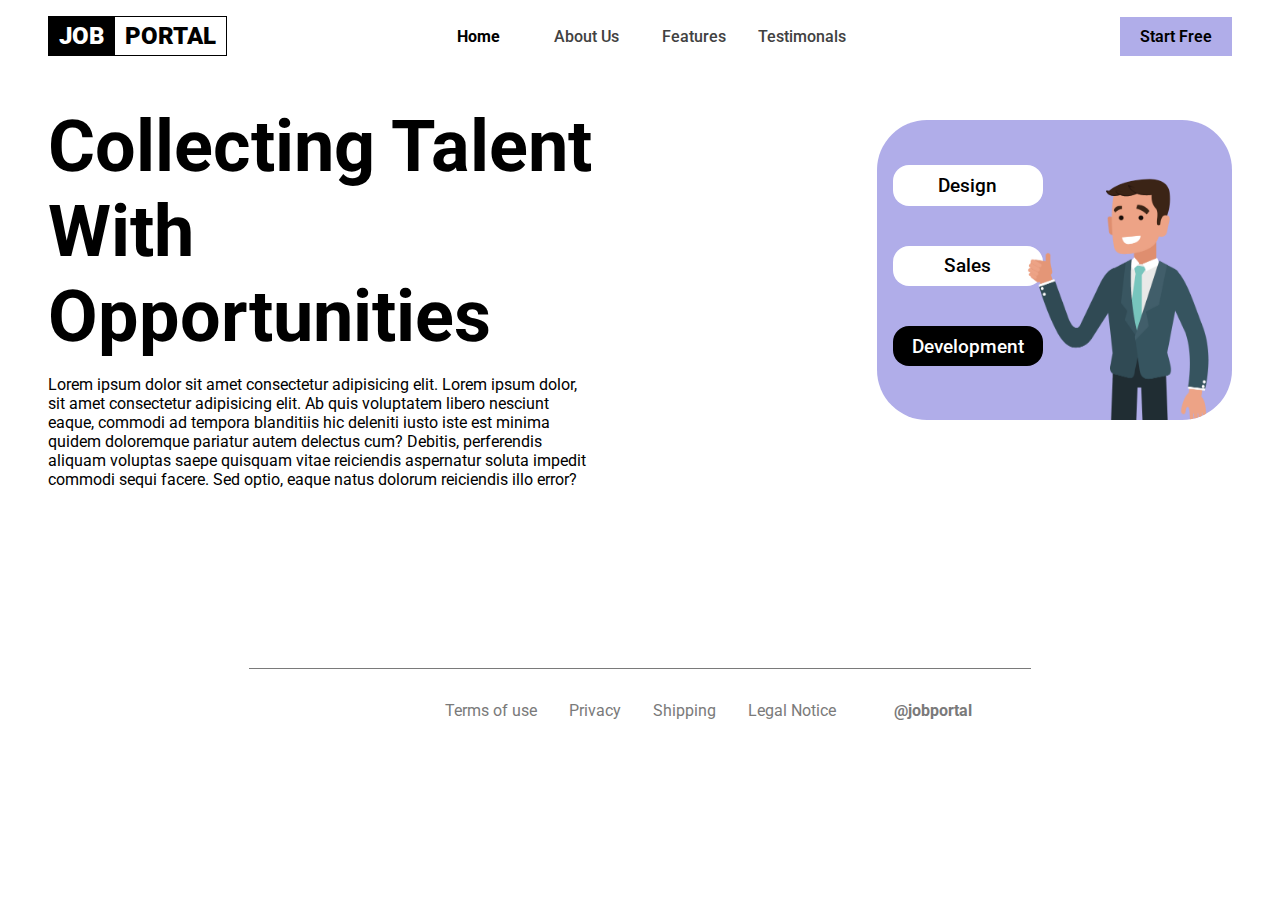
<file: index.html>
<!DOCTYPE html>
<html lang="en">
<head>
    <meta charset="UTF-8">
    <meta name="viewport" content="width=device-width, initial-scale=1.0">
    <link rel="stylesheet" href="style.css">
    <link rel="stylesheet" href="https://cdnjs.cloudflare.com/ajax/libs/font-awesome/6.5.2/css/all.min.css" integrity="sha512-SnH5WK+bZxgPHs44uWIX+LLJAJ9/2PkPKZ5QiAj6Ta86w+fsb2TkcmfRyVX3pBnMFcV7oQPJkl9QevSCWr3W6A==" crossorigin="anonymous" referrerpolicy="no-referrer" />
    <title>Job Portal</title>
</head>
<body>

    
    <header>

        <div class="logo">
            <div class="job">JOB</div>
            <div class="portal">PORTAL</div>
        </div>

        <nav>
            <a href="index.html" style="font-weight: bold; color: #000000;">Home</a>
            <a href="About.html">About Us</a>
            <a href="features.html">Features</a>
            <a href="testimonals.html">Testimonals</a>
        </nav>

        <button>Start Free</button>

        <div class="menu"><i class="fa-solid fa-bars"></i></div>
    </header>

    <div class="nav-menu">
            <a href="index.html" style="font-weight: bold; color: #000000;">Home</a>
            <a href="About.html">About Us</a>
            <a href="features.html">Features</a>
            <a href="testimonals.html">Testimonals</a>
            
            <a href=""><button class="mob">Start Free</button></a>
    </div>
    <div class="hero">
        <div class="content">
            
            <h1>Collecting Talent With Opportunities</h1>
            <p>Lorem ipsum dolor sit amet consectetur adipisicing elit. Lorem ipsum dolor, sit amet consectetur adipisicing elit. Ab quis voluptatem libero nesciunt eaque, commodi ad tempora blanditiis hic deleniti iusto iste est minima quidem doloremque pariatur autem delectus cum? Debitis, perferendis aliquam voluptas saepe quisquam vitae reiciendis aspernatur soluta impedit commodi sequi facere. Sed optio, eaque natus dolorum reiciendis illo error?</p>
            </div>
        <div class="btns-box">
            <div class="container">
                <button>Design</button>
                <button>Sales</button>
                <button>Development</button>
                <div class="img"></div>
            </div>
        </div>

        
    </div>
    <div class="logos">
        <a href="https://www.wix.com"><i class="fa-brands fa-wix"></i></a>
        <a href="https://www.google.com"><i class="fa-brands fa-google"></i></a>
        <a href="https://www.xbox.com/en-US/"><i class="fa-brands fa-xbox"></i></a>
        <a href="https://www.apple.com/"><i class="fa-brands fa-apple"></i></a>
        <a href="https://wordpress.com/"><i class="fa-brands fa-wordpress"></i></a>
        <a href="https://www.dropbox.com/"><i class="fa-brands fa-dropbox"></i></a>
    </div>

    <div class="footer">
        
        <div class="real">
            <div class="social">
                <i class="fa-brands fa-facebook"></i>
                <i class="fa-brands fa-instagram"></i>
                <i class="fa-brands fa-linkedin"></i>
                <i class="fa-brands fa-twitter"></i>
            </div>
            <div class="texts">
                <a href="">Terms of use</a>
                
                <a href="">Privacy</a>
                
                <a href="">Shipping</a>

                <a href="">Legal Notice</a>

                
            </div>

            <p>@jobportal</p>
        </div>
    </div>

    <script src="script.js"></script>
</body>
</html>
</file>
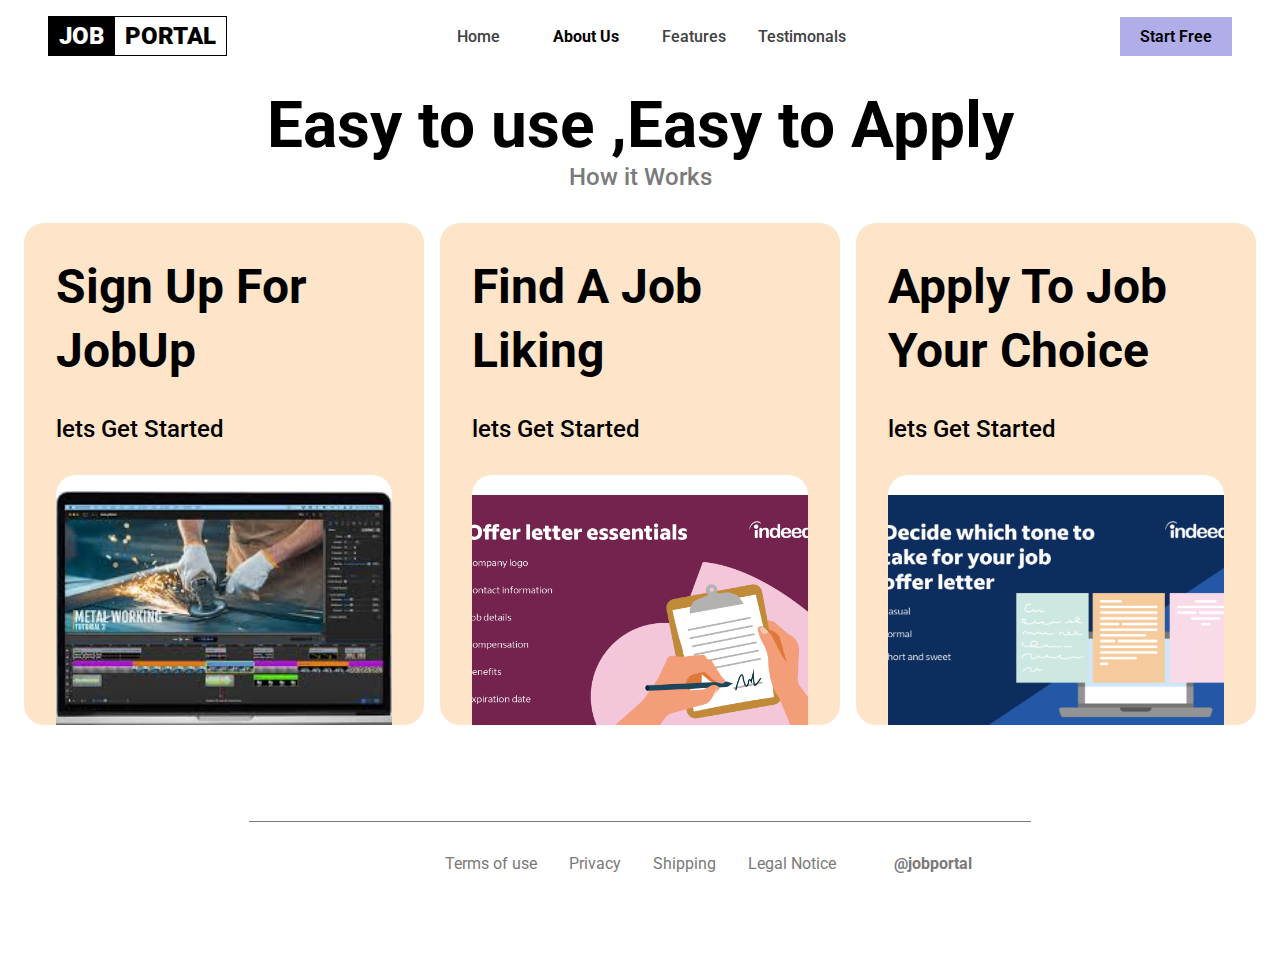
<file: About.html>
<!DOCTYPE html>
<html lang="en">
<head>
    <meta charset="UTF-8">
    <meta name="viewport" content="width=device-width, initial-scale=1.0">
    <link rel="stylesheet" href="style.css">
    <link rel="stylesheet" href="https://cdnjs.cloudflare.com/ajax/libs/font-awesome/6.5.2/css/all.min.css" integrity="sha512-SnH5WK+bZxgPHs44uWIX+LLJAJ9/2PkPKZ5QiAj6Ta86w+fsb2TkcmfRyVX3pBnMFcV7oQPJkl9QevSCWr3W6A==" crossorigin="anonymous" referrerpolicy="no-referrer" />
    <title>About</title>
    
</head>
<body>
    
    <header>

        <div class="logo">
            <div class="job">JOB</div>
            <div class="portal">PORTAL</div>
        </div>

        <nav>
            <a href="index.html">Home</a>
            <a href="About.html" style="font-weight: bold; color: #000000;">About Us</a>
            <a href="features.html">Features</a>
            <a href="testimonals.html">Testimonals</a>
        </nav>

        <button>Start Free</button>

        
        <div class="menu"><i class="fa-solid fa-bars"></i></div>
    </header>
    

    <div class="nav-menu">
        <a href="index.html" >Home</a>
        <a href="About.html" style="font-weight: bold; color: #000000;">About Us</a>
        <a href="features.html">Features</a>
        <a href="testimonals.html">Testimonals</a>

        <a href=""><button class="mob">Start Free</button></a>
    </div>

    <div class="about-hero">
        <div class="text">
            <h1>Easy to use ,Easy to Apply</h1>
            <p>How it Works</p>
        </div>
        <div class="box-container">
            <div class="box">
                <h2>Sign Up For JobUp</h2>
                <p>lets Get Started</p>
                <div class="inside"></div> 
            </div>
            <div class="box">
                <h2>Find A Job Liking</h2>
                <p>lets Get Started</p>
                <div class="inside"></div> 
            </div>
            <div class="box">
                <h2>Apply To Job Your Choice</h2>
                <p>lets Get Started</p>
                <div class="inside"></div> 
            </div>
        </div>
    </div>

    <div class="footer">
        
        <div class="real">
            <div class="social">
                <i class="fa-brands fa-facebook"></i>
                <i class="fa-brands fa-instagram"></i>
                <i class="fa-brands fa-linkedin"></i>
                <i class="fa-brands fa-twitter"></i>
            </div>
            <div class="texts">
                <a href="">Terms of use</a>
                
                <a href="">Privacy</a>
                
                <a href="">Shipping</a>

                <a href="">Legal Notice</a>

                
            </div>

            <p>@jobportal</p>
        </div>
    </div>

    
    <script src="script.js"></script>
</body>
</html>
</file>
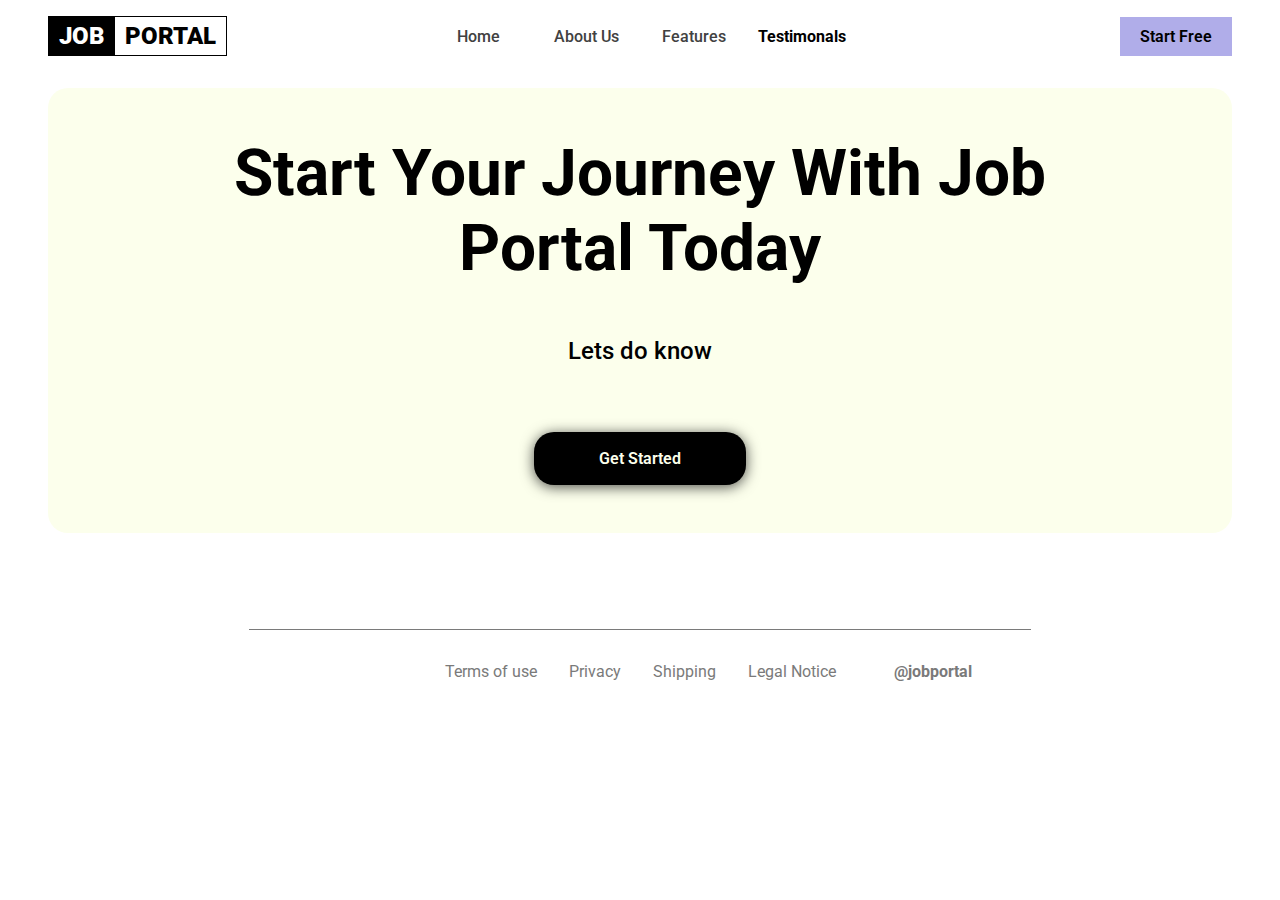
<file: testimonals.html>
<!DOCTYPE html>
<html lang="en">
<head>
    <meta charset="UTF-8">
    <meta name="viewport" content="width=device-width, initial-scale=1.0">
    <link rel="stylesheet" href="style.css">
    <link rel="stylesheet" href="https://cdnjs.cloudflare.com/ajax/libs/font-awesome/6.5.2/css/all.min.css" integrity="sha512-SnH5WK+bZxgPHs44uWIX+LLJAJ9/2PkPKZ5QiAj6Ta86w+fsb2TkcmfRyVX3pBnMFcV7oQPJkl9QevSCWr3W6A==" crossorigin="anonymous" referrerpolicy="no-referrer" />
   
    <title>Testimonals</title>
</head>
<body>
    
    
    <header>

        <div class="logo">
            <div class="job">JOB</div>
            <div class="portal">PORTAL</div>
        </div>

        <nav>
            <a href="index.html">Home</a>
            <a href="About.html">About Us</a>
            <a href="features.html">Features</a>
            <a href="testimonals.html" style="font-weight: bold; color: #000000;">Testimonals</a>
        </nav>

        <button class="btn">Start Free</button>

        
        <div class="menu"><i class="fa-solid fa-bars"></i></div>
    </header>

    <div class="nav-menu">
        <a href="index.html" >Home</a>
        <a href="About.html">About Us</a>
        <a href="features.html">Features</a>
        <a href="testimonals.html" style="font-weight: bold; color: #000000;">Testimonals</a>

        <a href=""><button class="mob">Start Free</button></a>
    </div>

    <div class="test-hero">
        <h1>Start Your Journey With Job Portal Today</h1>
        <br>
        <p>Lets do know</p>
        <br>
        <button>Get Started</button>
    </div>

    <div class="footer">
        
        <div class="real">
            <div class="social">
                <i class="fa-brands fa-facebook"></i>
                <i class="fa-brands fa-instagram"></i>
                <i class="fa-brands fa-linkedin"></i>
                <i class="fa-brands fa-twitter"></i>
            </div>
            <div class="texts">
                <a href="">Terms of use</a>
                
                <a href="">Privacy</a>
                
                <a href="">Shipping</a>

                <a href="">Legal Notice</a>

                
            </div>

            <p>@jobportal</p>
        </div>
    </div>

    
    <script src="script.js"></script>
</body>
</html>
</file>
<file: style.css>
@import url('https://fonts.googleapis.com/css2?family=Roboto:ital,wght@0,100;0,300;0,400;0,500;0,700;0,900;1,100;1,300;1,400;1,500;1,700;1,900&display=swap');


*{
    padding: 0;
    margin: 0;
    box-sizing: border-box;
    font-family: 'Roboto' , sans-serif;
}

body{
    display: flex;
    justify-content: center;
    align-items: center;
    flex-wrap: wrap;
}

header{
    width: 100%;
    padding: 1rem 3rem;
    /* background-color: aqua; */
    display: grid;
    grid-template-columns: 1fr 2fr 1fr;
    align-items: center;
    justify-items: flex-start;

}


header .logo{
    display: flex;
    justify-content: center;
    font-weight: 900;
    font-size: 1.5rem;
    border: 1px solid black ;
    align-self: flex-start;
    
}

header .logo .job{
    color: #ffffff;
    padding: 5px 10px;
    background-color: #000000;
}

header .logo .portal{
    color: #000000;
    padding: 5px 10px;
}


header nav{
    padding: auto;
    display: grid;
    justify-items: center;
    align-items: center;
    grid-template-columns: repeat(4,1fr);
    justify-self: center;
}

header nav a{
    border: none;
    outline: none;
    text-decoration: none;
    padding: 0px 10px;
    color: #414141;
    font-size: 1rem;
    font-weight: 500;
}

header nav a:hover{
    color: #000000;
}

header .menu{
    display: none;
    justify-self: flex-end;
    padding: 0.5rem 1rem;
}

header .menu i{
    font-size: 2rem;
    color: #414141;
}

header button , .mob{
    border: none;
    outline: none;
    background-color: #b0ade9;
    font-size: 1rem;
    padding: 10px 20px;
    font-weight: 600;
    justify-self: flex-end;
    cursor: pointer;
    transition: 0.5s ease;
}

header button:hover , .mob:hover{
    color: #b0ade9;
    background-color: #000000;
}

.nav-menu{
    
    visibility: hidden;
    width: 100%;
    position: absolute;
    z-index: 999;
    display: flex;
    justify-content: center;
    align-items: center;
    top: 4rem;
    padding: 3rem 0rem;
    text-align: center;
    flex-direction: column;
    background-color: #ffffff;
    transition: 0.5s ease-in-out;
}

.nav-menu a{
    border: none;
    outline: none;
    text-decoration: none;
    padding: 1rem;
    color: #414141;
    font-size: 2rem;
    font-weight: 500;
}

.nav-menu a:hover{
    color: #000000;
}

.hero {
    /* background-color: aquamarine; */
    display: grid;
    grid-template-columns: repeat(auto-fit ,minmax(450px,1fr));
    /* background-color: #214; */
    animation: fade-up  1s  linear ;
}

.hero .content{
    padding: 2rem 3rem;
    height: fit-content;
    /* background-color: aqua; */
    margin-bottom: 0%;
}

.hero .content h1{
    font-size: 4.5rem;
    font-weight: bold;
}

.hero .content p{
    font-size: 1rem;
    padding: 1rem 0rem;
}



.hero .btns-box{
    /* background-color: rgb(21, 105, 105); */
    position: relative;
    padding: 3rem 3rem 3rem 0rem;
    height: fit-content;
    right: 0;
    display: flex;
    justify-content: flex-end;
}
.hero .btns-box .container {
    
    animation: fade-up  1s  linear  ;
    background-color: #b0ade9;
    width: 60%;
    height: 300px;
    border-radius: 50px;
    display: grid;
    grid-template-columns: 1fr 1fr ;
    grid-template-rows: 5% repeat(3,30%) 5%;
    padding: 2rem 5rem 0rem 1rem;
    gap: 0rem 1rem;
    overflow: hidden;
    right: 0;
}

.hero .btns-box .container button{
    height: 50%;
    width: 150px;
    font-size: 1.2rem;
    border: none;
    outline: none;
    border-radius: 1rem;
    font-weight: 500;

    background-color: #ffffff;
}

.hero .btns-box .container button:nth-child(1){
    grid-row: 2;
}

.hero .btns-box .container button:nth-child(2){
    grid-row: 3;
}
.hero .btns-box .container button:nth-child(3){
    grid-row: 4;
    background-color: #000000;
    color: #ffffff;
}

.hero .btns-box .container .img{
    display: inline-block;
    width: 300px;
    height: 400px;
    background-image: url(man.png);
    background-size: 150%;
    background-position: top;
    transform: rotateY(180deg);
    margin-left: 100px ;
    
}

.logos{
    width: 100%;
    padding: 1rem 3rem;
    background-color: transparent;
    /* position: absolute; */
    bottom: 0;
    display: grid;
    grid-template-columns: repeat(auto-fit , minmax(100px , 1fr));
    align-items: center;
    justify-items: center;
    gap: 1rem   ;
}

.logos i{
    font-size: 3rem;
    display: inline-block;
    color: #7a7a7a; 
    transition: 0.5s ease;
}

.logos i:hover{
    color: #494949;
}

/*About page starts here*/

.about-hero{
    display: flex;
    justify-content: center;
    align-items: center;
    flex-wrap: wrap;
    
}

.about-hero .text{
    
    animation: fade-up  1s  linear ;
    width: 100%;
    padding: 1rem 3rem;
    text-align: center;
}

.about-hero .text h1{
    font-size: 4rem;
}

.about-hero .text p{
    font-size: 1.5rem;
    color: #7a7a7a;
    font-weight: 500;
}

.about-hero .box-container{
    width: 100%;;
    padding: 1rem 2rem;
    display: grid;
    grid-template-columns: repeat(auto-fit , minmax(370px,1fr));
    grid-template-rows: 1fr ;
    justify-items: center;
    gap: 2rem 2rem;
}

.about-hero .box-container .box{
    animation: fade-up  1s  linear ;
    background-color: #fee5c9;
    width: 400px;
    border-radius: 20px;
    padding: 2rem 2rem 0rem;
    overflow: hidden;
    transition: 0.5s ease;
}

.about-hero .box-container .box h2{
    font-size: 3rem;
    line-height: 4rem;
}

.about-hero .box-container .box p{
    font-size: 1.5rem;
    padding: 2rem 0rem;
    font-weight: 500;
}

.about-hero .box-container .box:hover{
    background-color: #b0ade9;
}

.about-hero .box-container .box .inside{
    width: 100%;
    background-color: #ffffff  ;
    height: 250px;
    border-top-left-radius: 20px;
    border-top-right-radius: 20px;
}

.about-hero .box-container .box .inside {
    background-image: url(1.jpg);
    background-size: 120%;
    background-position: bottom;
    background-repeat: no-repeat;
}

.about-hero .box-container .box:nth-child(2) .inside{
    background-image: url(2.png);
}

.about-hero .box-container .box:nth-child(3) .inside{
    background-image: url(3.png);
}
/*Features starts here */

.features-hero {
    margin: 1rem 3rem;
    background-color: #f4f4f0;
    border-radius: 20px;
    display: flex;
    flex-wrap: wrap;
    padding-bottom: 1rem;
}

.features-hero .text{
    animation: fade-up 0.5s linear;
    text-align: center;
    padding: 1rem 3rem;
}

.features-hero .text h1{
    font-size: 4rem;
}

.features-hero .box-container{
    animation: fade-up 0.5s linear;
    animation-delay: 100ms;
    margin: 2rem 0rem;
    /* background-color: #afaf31; */
    width: 100%;
    padding: 2rem;
    display: grid;
    gap: 3rem;
    grid-template-columns: repeat(auto-fit , minmax(300px , 1fr));
    justify-items: center;
}

.features-hero .box-container .box{
    width: 90%;
    height: 300px;
    background-color: #ffffff;
    border-radius: 20px;
    font-size: 2rem;
    font-weight: bold;
    color: #999999;
    display: flex;
    justify-content: center;
    align-items: center;
}

.features-hero .btn{
    border: none;
    outline: none;
    background-color: #b0ade9;
    font-size: 1.5rem;
    padding: 1rem 4rem;
    font-weight: 600;
    margin: auto;
    cursor: pointer;
    transition: 0.5s ease;
}

.features-hero .btn:hover{
    color: #b0ade9;
    background-color: #000000;
}

.test-hero{
    
    animation: fade-up 0.5s linear;
    margin: 1rem 3rem;
    background-color: #fcffec;
    border-radius: 20px;
    display: flex;
    flex-direction: column;
    justify-content: center;
    align-items: center;
    padding: 3rem 10rem;
    text-align: center;
}

.test-hero h1{
    font-size: 4rem;
    margin: 0rem 0rem 2rem 0rem;
}

.test-hero p{
    font-size: 1.5rem;
    font-weight: 500;
}

.test-hero button{
    border: 1px solid transparent;
    outline: none;
    color: #fcffec;
    background-color: #000000;
    font-size: 1rem;
    padding: 1rem 4rem;
    border-radius: 20px;
    font-weight: 600;
    margin: 3rem 0rem 0rem 0rem;
    cursor: pointer;
    box-shadow: 0px 2px 14px rgba(0,0,0,0.7);
    transition: 0.5s ease;
}

.test-hero button:hover{
    border: 1px solid #000000;
    background-color: transparent;
    color: #000000;
}

.footer .other{   
    margin:   5rem 3rem 3rem 3rem;
    background-color: #bace4a;
    border-radius: 20px;
    padding: 3rem 10rem;
}

.footer .real{
    border-top: 1px solid #7a7a7a;
    margin:   5rem 3rem 3rem 3rem;
    padding: 2rem 0rem; 
    display: grid;
    grid-template-columns: 1fr 2fr 1fr;
    justify-items: center;
    align-items: center;
}

.footer .real .social{
    display: flex;
    gap: 2rem;
}

.footer .real .social i{
    font-size: 1.5rem;
    color: #7a7a7a;
}

.footer .real .social i:hover{
    color: #505050;
}

.footer .real .texts{
    display: flex;
    gap: 2rem;
}

.footer .real .texts a{
    
    font-size: 1rem;
    text-decoration: none;
    color: #7a7a7a;
}

.footer .real  p{
    font-weight: 700;
    color: #7a7a7a;
}

.mob{
    display: none;
}


@keyframes fade-up{
    0%{
        opacity: 0;
        transform: translateY(20%);
    }

    100%{
        opacity: 1;
        transform: translateY(0%);
    }

    
}


@media screen and (max-width : 900px){

    .mob{
        display: none;
    }
    .hero .content{
        text-align: center;
    }

    .hero .btns-box{
        justify-content: center;
        padding: 2rem 0rem;
    }

    header nav {
        display: none;
    }

    header .menu{
        display: block;
    }


    .nav-menu{
        opacity: 0;
        transform: scale(90%);
        visibility: hidden;
    }
    

    .visible{
        visibility: visible;
        opacity: 1;
        transform: scale(100%);

    }

    .footer .real{
        margin-bottom: 1rem;
        gap : 2rem;
        display: grid;
        grid-template-columns: repeat(auto-fit , minmax(450px , 1fr));
    }

    
}


@media screen and (max-width : 600px){
    header{
        padding: 1rem;
    }
    header .logo{
        align-self: center;
        font-size: 1rem;
    }

    header .menu i{
        font-size: 1.5rem;
    }

    header button{
        display: none;
    }

    .mob{
        display: block;
    }

    header .menu{
        grid-column: 3;
    }

    .hero .btns-box{
        padding: 3rem 0rem;
    }

    .hero .btns-box .container {
        width: 250px;
        height: 250px;
    }

    .features-hero .text h1 , .about-hero .text h1 , .hero .content h1 ,.test-hero h1 , .logos i{
        font-size: 2rem;
    }



    .features-hero {
        margin: 1rem 2rem;
        width: fit-content;
    }

    .about-hero .box-container{
        padding: 1rem 0rem;
    }

    .about-hero .box-container .box{
        width: 280px;
    }

    .about-hero .box-container .box h2{
        font-size: 2rem;
    }

    .about-hero .box-container .box p , .features-hero .btn , .hero .content p , .test-hero p {
        font-size: 1rem;
    }

    .footer{
        max-width: fit-content;
    }
    .footer .real {
        width: fit-content;
        margin:   3rem 0rem 3rem 0rem;
        padding: 1rem 0rem;
    }
    .footer .real .texts a{
        font-size: 0.8rem;
        
    }

    .footer .real .texts {
        gap: 0.5rem;
    }

    .hero .btns-box .container button {

        font-size: 1rem;
        padding: 1% 0.5%;
    }
    
    
.hero .btns-box .container .img{
    
    width: 200px;
    height: 300px;
    background-image: url(man.png);
    background-size: 150%;
    background-position: top;
    transform: rotateY(180deg);
    margin-left: 100px ;
    
}
    .nav-menu a{
        font-size: 1.2rem;
    }
}
</file>
